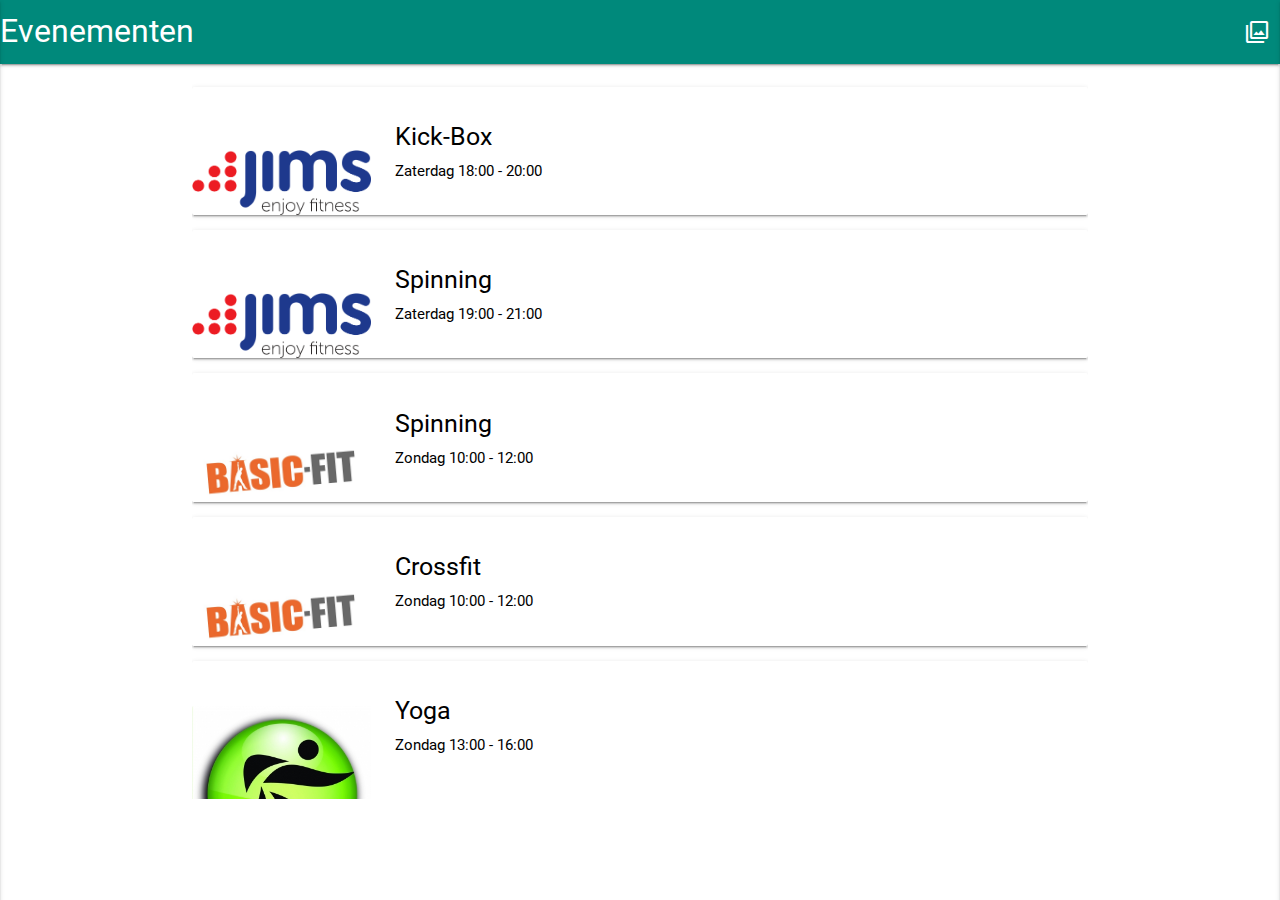
<file: public/index.html>
<!DOCTYPE html>
<html lang="en">
<head>
    <meta charset="UTF-8">
    <title>Title</title>
    <link href="assets/materialize/css/materialize.min.css" rel="stylesheet">
    <link href="assets/css/screen.css" rel="stylesheet"/>
    <link href="https://fonts.googleapis.com/icon?family=Material+Icons" rel="stylesheet">

    <meta name="viewport" content="width=device-width, initial-scale=1.0"/>
</head>
<body>

<nav>
    <div class="nav-wrapper teal darken-1 row">
        <ul id="slide-out" class="side-nav">
            <li>
                <div class="user-view">
                    <div class="background">
                        <img src="assets/images/background.jpg">
                    </div>

                    <a href="#!name"><span class="white-text name">John Doe</span></a>
                    <a href="#!email"><span class="white-text email">jdandturk@gmail.com</span></a>
                </div>
            </li>

            <li><a href="index.html">Evenementen</a></li>


            <li>
                <div class="divider"></div>
            </li>
            <li><a href="map.html">Kaart</a> </li>
            <li><a href="profile.html">Profiel</a></li>
            <li><a>Instellingen</a></li>

            <li>
                <div class="divider"></div>
            </li>
            <li><a class="waves-effect" href="login.html">Uitloggen</a></li>
        </ul>
        <ul id="filter" class="side-nav">
            <li><a>Filter</a></li>
            <li class="divider"></li>

            <li><a>Spinning</a></li>
            <li><a>KickBox</a></li>
            <li><a>Crossfit</a></li>
            <li><a>Pilatis</a></li>
            <li class="divider"></li>
            <li><a class="sportclubs">Sportclubs</a></li>
            <li><a class="erase-filters">Filters wissen</a></li>
        </ul>

        <a href="#" data-activates="slide-out" class="button-collapse"><i class="material-icons">menu</i></a>
        <a href="#" class="brand-logo">Evenementen</a>
        <a href="#" data-activates="filter" class="filter-collapse col right"><i class="material-icons">filter</i></a>
    </div>
</nav>

<section class="container">
    <ul id="events">
        <li class="jims kickbox">
            <a href="details_1.html">
                <div class="col s12 m7">
                    <div class="card horizontal">
                        <div class="card-image">
                            <img src="assets/images/jims.png">
                        </div>

                        <div class="card-stacked">
                            <div class="card-content black-text">
                                <h5>Kick-Box</h5>
                                <p class="black-text">Zaterdag 18:00 - 20:00</p>
                            </div>
                        </div>
                    </div>
                </div>
            </a>

        </li>
        <li class="jims spinning">
            <a href="details_1.html">
                <div class="col s12 m7">
                    <div class="card horizontal">
                        <div class="card-image">
                            <img src="assets/images/jims.png">
                        </div>
                        <div class="card-stacked">
                            <div class="card-content black-text">
                                <h5>Spinning</h5>
                                <p>Zaterdag 19:00 - 21:00</p>
                            </div>
                        </div>
                    </div>
                </div>
            </a>
        </li>
        <li class="basicfit spinning">
            <a href="details_1.html">
                <div class="col s12 m7">
                    <div class="card horizontal">
                        <div class="card-image">
                            <img src="assets/images/Basic-fit.jpg">
                        </div>
                        <div class="card-stacked">
                            <div class="card-content black-text">
                                <h5>Spinning</h5>
                                <p>Zondag 10:00 - 12:00</p>
                            </div>
                        </div>
                    </div>
                </div>
            </a>
        </li>
        <li class="basicfit crossfit">
            <a href="details_1.html">
                <div class="col s12 m7">
                    <div class="card horizontal">
                        <div class="card-image">
                            <img src="assets/images/Basic-fit.jpg">
                        </div>
                        <div class="card-stacked">
                            <div class="card-content black-text">
                                <h5>Crossfit</h5>
                                <p>Zondag 10:00 - 12:00</p>
                            </div>
                        </div>
                    </div>
                </div>
            </a>
        </li>
        <li class="oxygen yoga">
            <a href="details_1.html">

                <div class="col s12 m7">
                    <div class="card horizontal">
                        <div class="card-image">
                            <img src="assets/images/oxygen.jpg">
                        </div>
                        <div class="card-stacked">
                            <div class="card-content black-text">
                                <h5>Yoga</h5>
                                <p>Zondag 13:00 - 16:00</p>
                            </div>
                        </div>
                    </div>
                </div>
            </a>
        </li>

        <li class="easyfit pilatis">
            <a href="details_1.html">
                <div class="col s12 m7">
                    <div class="card horizontal">
                        <div class="card-image">
                            <img src="assets/images/easyfit.jpeg">
                        </div>
                        <div class="card-stacked">
                            <div class="card-content black-text">
                                <h5>Pilatis</h5>
                                <p>Zondag 13:00 - 16:00</p>
                            </div>
                        </div>
                    </div>
                </div>
            </a>
        </li>

    </ul>
    <ul class="hide" id="sportclubs">

        <li class="jims">
            <a href="details_1.html">
                <div class="col s12 m7">
                    <div class="card horizontal">
                        <div class="card-image">
                            <img src="assets/images/jims.png">
                        </div>

                        <div class="card-stacked">
                            <div class="card-content black-text">
                                <h5>Jims</h5>
                            </div>
                        </div>
                    </div>
                </div>
            </a>
        </li>

        <li class="basicfit">
            <a href="details_1.html">
                <div class="col s12 m7">
                    <div class="card horizontal">
                        <div class="card-image">
                            <img src="assets/images/Basic-fit.jpg">
                        </div>

                        <div class="card-stacked">
                            <div class="card-content black-text">
                                <h5>Basic Fit</h5>
                            </div>
                        </div>
                    </div>
                </div>
            </a>
        </li>
        <li class="oxygen">
            <a href="details_1.html">
                <div class="col s12 m7">
                    <div class="card horizontal">
                        <div class="card-image">
                            <img src="assets/images/oxygen.jpg">
                        </div>

                        <div class="card-stacked">
                            <div class="card-content black-text">
                                <h5>Oxygen</h5>
                            </div>
                        </div>
                    </div>
                </div>
            </a>
        </li>

        <li class="easyfit">
            <a href="details_1.html">
                <div class="col s12 m7">
                    <div class="card horizontal">
                        <div class="card-image">
                            <img src="assets/images/easyfit.jpeg">
                        </div>

                        <div class="card-stacked">
                            <div class="card-content black-text">
                                <h5>Easyfit</h5>
                            </div>
                        </div>
                    </div>
                </div>
            </a>
        </li>
    </ul>
</section>


<script src="assets/js/jquery-3.2.1.js"></script>
<script type="text/javascript" src="assets/js/SportdingDA.js"></script>
<script src="assets/js/script.js"></script>
<script src="assets/materialize/js/materialize.min.js"></script>
</body>
</html>
</file>
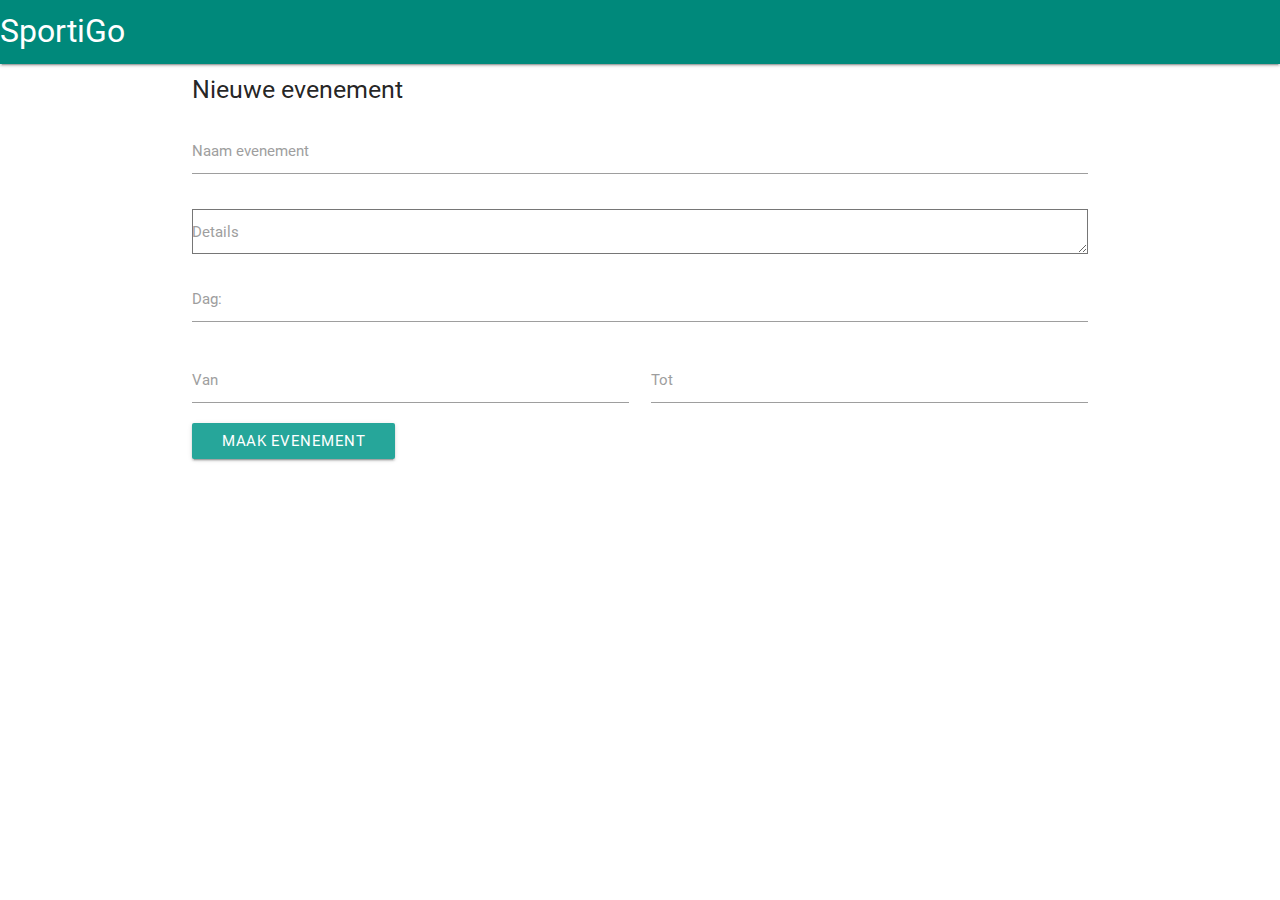
<file: public/createevent.html>
<!DOCTYPE html>
<html lang="en">
<head>
    <meta charset="UTF-8">
    <title>Title</title>
    <link href="assets/materialize/css/materialize.min.css" rel="stylesheet">
    <link href="assets/css/screen.css" rel="stylesheet">
    <link href="https://fonts.googleapis.com/icon?family=Material+Icons" rel="stylesheet">
    <meta name="viewport" content="width=device-width, initial-scale=1.0"/>
</head>
<body>

<nav>
    <div class="nav-wrapper teal darken-1">
        <a href="#" class="brand-logo">SportiGo</a>
    </div>
</nav>


<section class="container">

    <div class="row">
        <form class="col s12">
            <div class="row">
                <div class="col">
                    <h5>Nieuwe evenement</h5>
                </div>

                <div class="input-field col s12">
                    <input id="username" type="text">
                    <label for="username">Naam evenement</label>
                </div>
                <div class="input-field col s12">
                    <label>Details</label>
                    <textarea id="details" type="text"></textarea>
                </div>

                <div class="input-field col s12">
                    <input class="datepicker" type="text">
                    <label>Dag:  </label>
                </div>

                <div class="input-field col s6">
                    <input id="van" class="timepicker" type="text">
                    <label for="van">Van</label>
                </div>

                <div class="input-field col s6">
                    <input id="tot" type="text" class="timepicker">
                    <label for="tot">Tot</label>
                </div>
                <div class="col s8">
                    <a href="organisatie.html" class="btn">Maak evenement</a>
                </div>
            </div>
        </form>
    </div>
</section>


<script src="assets/js/jquery-3.2.1.js"></script>
<script type="text/javascript" src="assets/js/SportdingDA.js"></script>
<script src="assets/js/script.js"></script>
<script src="assets/materialize/js/materialize.min.js"></script>


<script>
    $('.datepicker').pickadate({
        selectMonths: true, // Creates a dropdown to control month
        selectYears: 100, // Creates a dropdown of 15 years to control year,
        today: 'Vandaag',
        clear: 'Reset',
        close: 'Ok',
        closeOnSelect: false // Close upon selecting a date,
    });
</script>

</body>
</html>
</file>
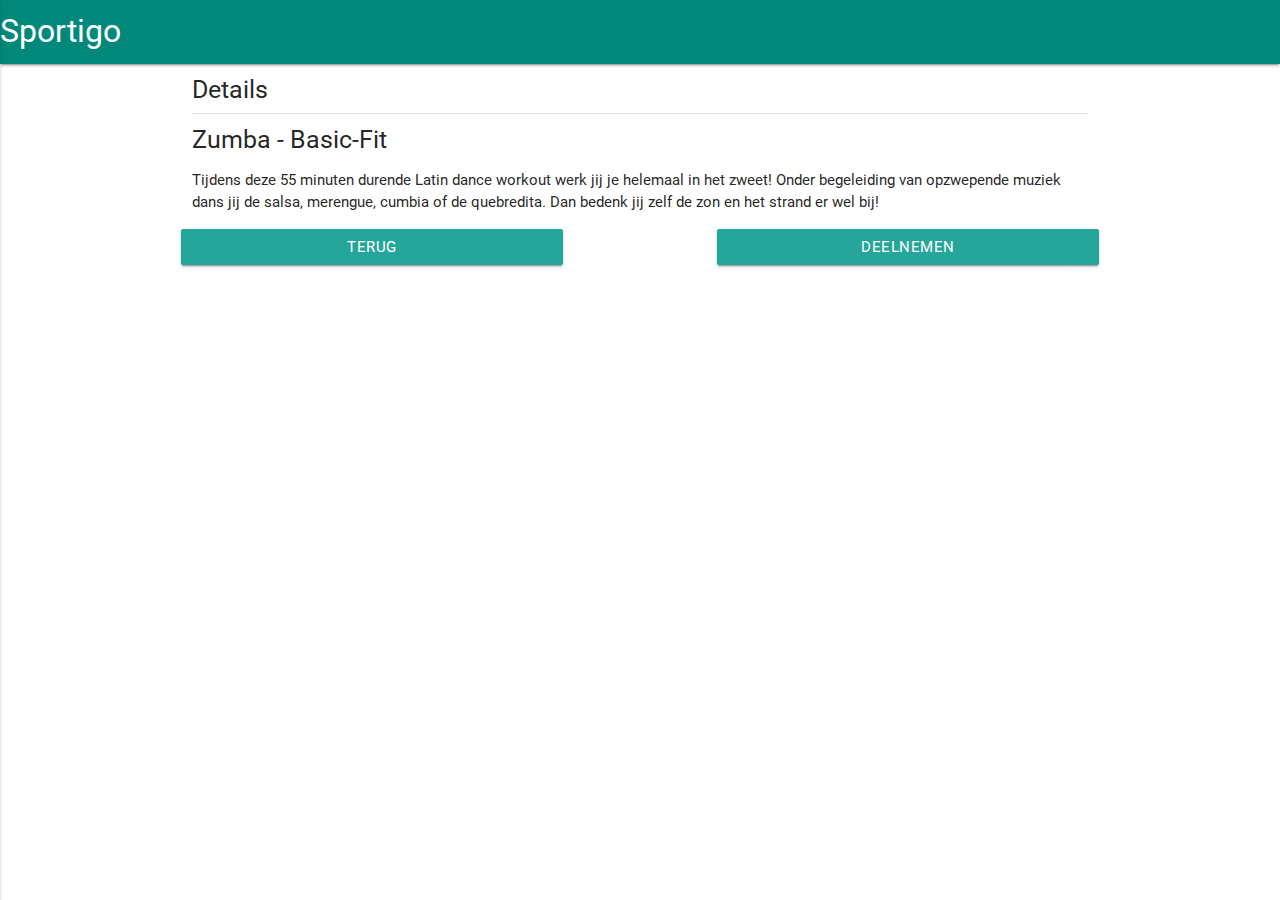
<file: public/details_1.html>
<!DOCTYPE html>
<html lang="en">
<head>
    <meta charset="UTF-8">
    <title>Title</title>
    <link href="assets/materialize/css/materialize.min.css" rel="stylesheet">
    <link href="assets/css/screen.css" rel="stylesheet"/>
    <link href="https://fonts.googleapis.com/icon?family=Material+Icons" rel="stylesheet">

    <meta name="viewport" content="width=device-width, initial-scale=1.0"/>
</head>
<body>

<nav>
    <div class="nav-wrapper teal darken-1 row">
        <ul id="slide-out" class="side-nav">
            <li><div class="user-view">
                <div class="background">
                    <img src="assets/images/background.jpg">
                </div>

                <a href="#!name"><span class="white-text name">John Doe</span></a>
                <a href="#!email"><span class="white-text email">jdandturk@gmail.com</span></a>
            </div>
            </li>
            <li><a href="index.html">Evenementen</a> </li>
            <li><a href="map.html">Kaart</a> </li>

            <li><a>Profiel</a></li>
            <li><a class="subheader">Instellingen</a></li>
            <li><div class="divider"></div></li>
            <li><a class="waves-effect" href="#!">Uitloggen</a></li>
        </ul>


        <a href="#" data-activates="slide-out" class="button-collapse"><i class="material-icons">menu</i></a>
        <a href="#" class="brand-logo">Sportigo</a>
    </div>
</nav>

<section class="container">
    <h5>Details</h5>
    <div class="divider"></div>
    <h5>Zumba - Basic-Fit</h5>
    <p>Tijdens deze 55 minuten durende Latin dance workout werk jij je helemaal in het zweet!
        Onder begeleiding van opzwepende muziek dans jij de salsa, merengue, cumbia of de quebredita.
        Dan bedenk jij zelf de zon en het strand er wel bij!</p>

    <div class="row">
        <a class="btn col s5" href="index.html">Terug</a>
        <a class="deelnemen btn col s5 offset-s2">Deelnemen</a>
    </div>

</section>


<script src="assets/js/jquery-3.2.1.js"></script>
<script type="text/javascript" src="assets/js/SportdingDA.js"></script>
<script src="assets/js/details.js"></script>
<script src="assets/js/script.js"></script>
<script src="assets/materialize/js/materialize.min.js"></script>
</body>
</html>
</file>
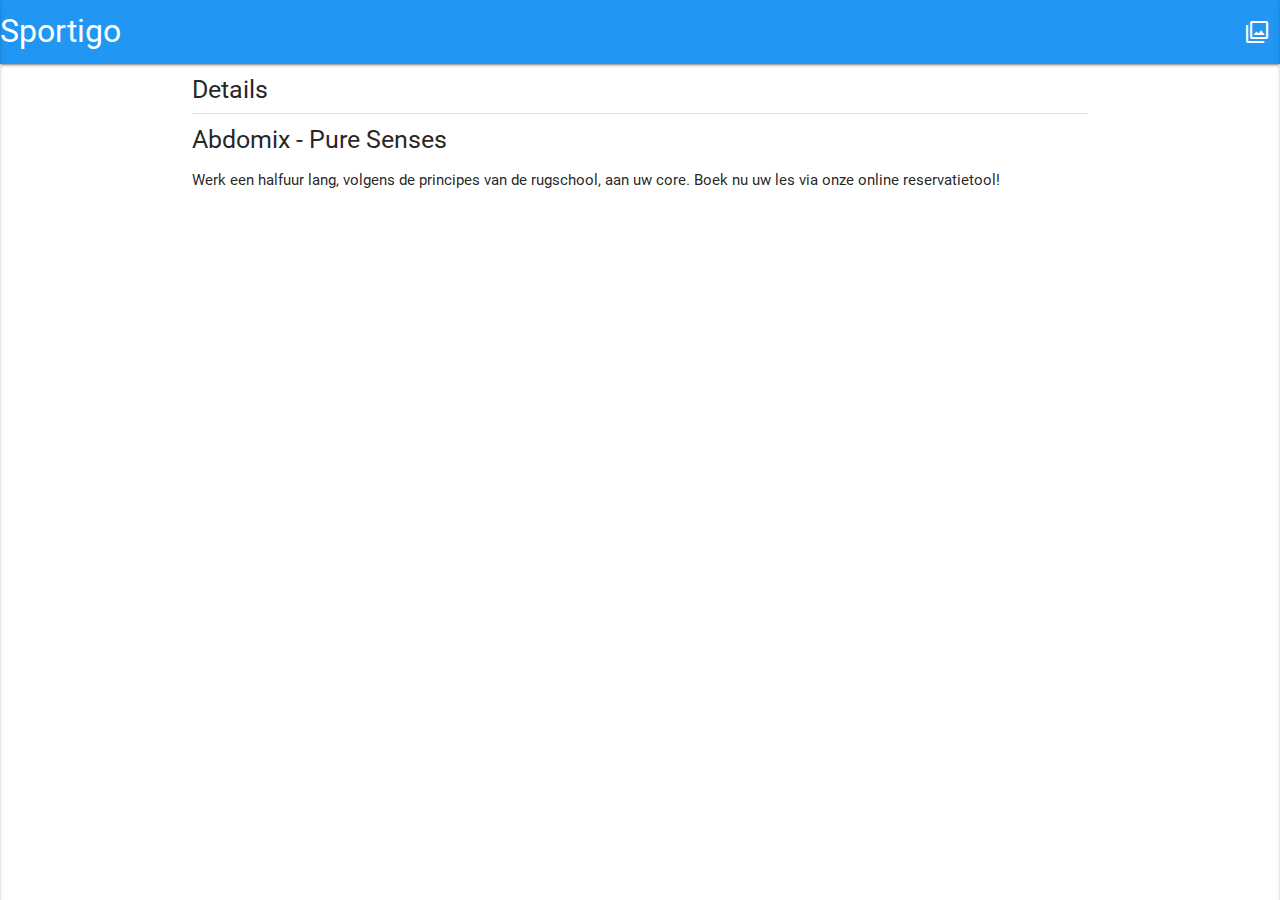
<file: public/details_2.html>
<!DOCTYPE html>
<html lang="en">
<head>
    <meta charset="UTF-8">
    <title>Title</title>
    <link href="assets/materialize/css/materialize.min.css" rel="stylesheet">
    <link href="assets/css/screen.css" rel="stylesheet"/>
    <link href="https://fonts.googleapis.com/icon?family=Material+Icons" rel="stylesheet">

    <meta name="viewport" content="width=device-width, initial-scale=1.0"/>
</head>
<body>

<nav>
    <div class="nav-wrapper blue row">
        <ul id="slide-out" class="side-nav">
            <li><div class="user-view">
                <div class="background">
                    <img src="assets/images/background.jpg">
                </div>

                <a href="#!name"><span class="white-text name">John Doe</span></a>
                <a href="#!email"><span class="white-text email">jdandturk@gmail.com</span></a>
            </div>
            </li>

            <li><a>Profiel</a></li>
            <li><a class="subheader">Instellingen</a></li>
            <li><div class="divider"></div></li>
            <li><a class="waves-effect" href="#!">Uitloggen</a></li>
        </ul>
        <ul id="filter" class="side-nav">
            <li><a>Filter</a></li>
            <li></li>
            <li class="divider"></li>
            <li><a>Fitness</a></li>
            <li><a>Basket</a></li>
            <li><a>Volleybal</a></li>
        </ul>

        <a href="#" data-activates="slide-out" class="button-collapse"><i class="material-icons">menu</i></a>
        <a href="#" class="brand-logo">Sportigo</a>
        <a href="#" data-activates="filter" class="filter-collapse col right"><i class="material-icons">filter</i></a>
    </div>
</nav>

<section class="container">
    <h5>Details</h5>
    <div class="divider"></div>
    <h5>Abdomix - Pure Senses</h5>
    <p>Werk een halfuur lang, volgens de principes van de rugschool, aan uw core.
        Boek nu uw les via onze online reservatietool!</p>

</section>


<script src="assets/js/jquery-3.2.1.js"></script>
<script type="text/javascript" src="assets/js/SportdingDA.js"></script>
<script src="assets/js/script.js"></script>
<script src="assets/materialize/js/materialize.min.js"></script>
</body>
</html>
</file>
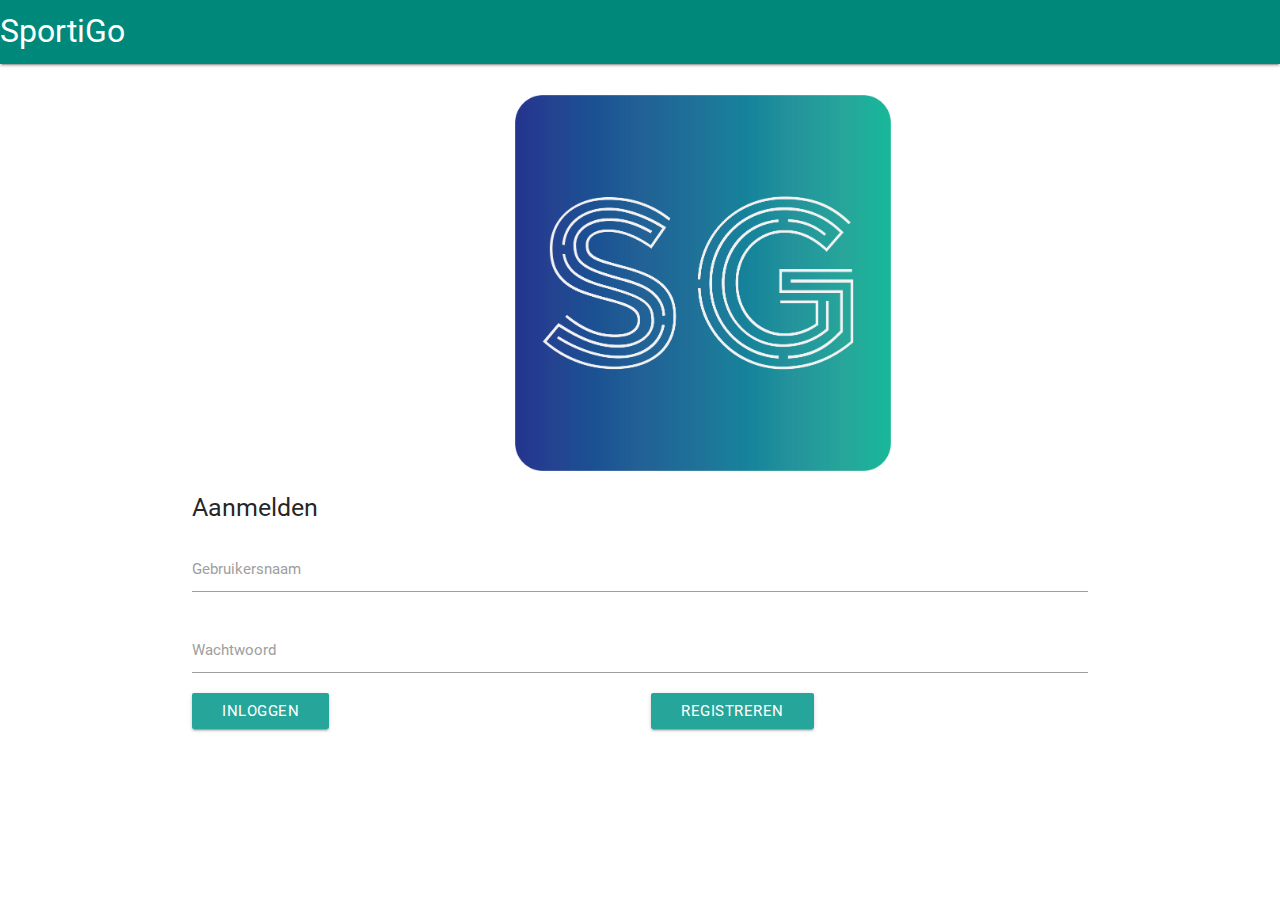
<file: public/login.html>
<!DOCTYPE html>
<html lang="en">
<head>
    <meta charset="UTF-8">
    <title>Title</title>
    <link href="assets/materialize/css/materialize.min.css" rel="stylesheet">
    <link href="assets/css/screen.css" rel="stylesheet">
    <link href="https://fonts.googleapis.com/icon?family=Material+Icons" rel="stylesheet">
    <meta name="viewport" content="width=device-width, initial-scale=1.0"/>
</head>
<body>

<nav>
    <div class="nav-wrapper teal darken-1">
        <a href="#" class="brand-logo">SportiGo</a>
    </div>
</nav>


<section class="container">

    <div class="row">
        <form class="col s12">
            <div class="row">
                <div class="col offset-s3 s12">
                    <img class="logo" src="assets/images/logo.png">
                </div>
                <div class="col">
                    <h5>Aanmelden</h5>
                </div>

                <div class="input-field col s12">
                    <input id="username" type="text">
                    <label for="username">Gebruikersnaam</label>
                </div>
                <div class="input-field col s12">
                    <input id="password" type="password">
                    <label for="password">Wachtwoord</label>
                </div>
                <div class="col s6">
                    <a href="index.html" class="btn" >Inloggen</a>
                </div>
                <div class="col s6">
                    <a href="register.html" class="btn" >Registreren</a>
                </div>
            </div>
        </form>
    </div>
</section>


<script src="assets/js/jquery-3.2.1.js"></script>
<script type="text/javascript" src="assets/js/SportdingDA.js"></script>
<script src="assets/js/script.js"></script>
<script src="assets/materialize/js/materialize.min.js"></script>


<script>
    $('.datepicker').pickadate({
        selectMonths: true, // Creates a dropdown to control month
        selectYears: 100, // Creates a dropdown of 15 years to control year,
        today: 'Vandaag',
        clear: 'Reset',
        close: 'Ok',
        closeOnSelect: false // Close upon selecting a date,
    });
</script>

</body>
</html>
</file>
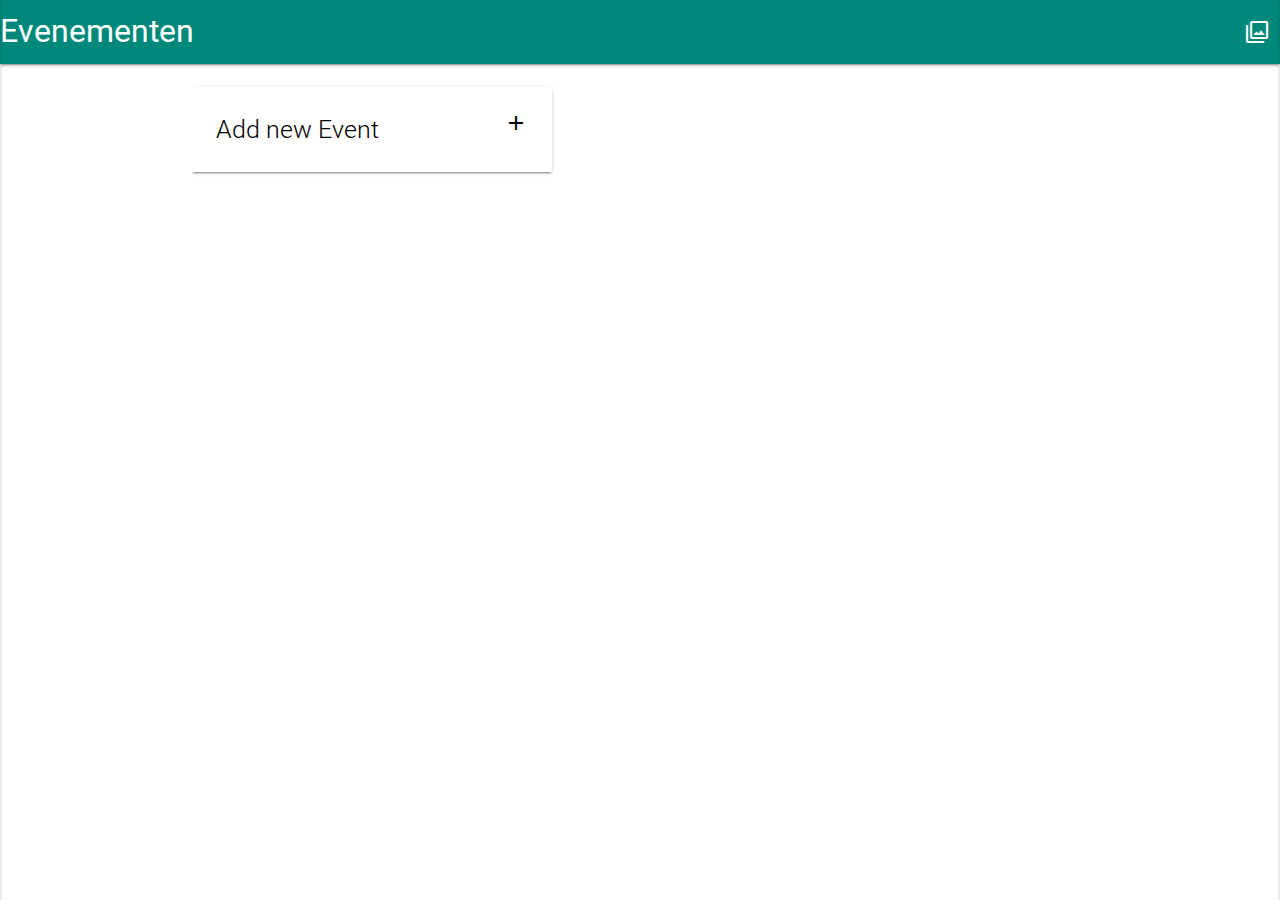
<file: public/organisatie.html>
<!DOCTYPE html>
<html lang="en">
<head>
    <meta charset="UTF-8">
    <title>Title</title>
    <link href="assets/materialize/css/materialize.min.css" rel="stylesheet">
    <link href="assets/css/screen.css" rel="stylesheet"/>
    <link href="https://fonts.googleapis.com/icon?family=Material+Icons" rel="stylesheet">

    <meta name="viewport" content="width=device-width, initial-scale=1.0"/>
</head>
<body>

<nav>
    <div class="nav-wrapper teal darken-1 row">
        <ul id="slide-out" class="side-nav">
            <li>
                <div class="user-view">
                    <div class="background">
                        <img src="assets/images/background.jpg">
                    </div>

                    <a href="#!name"><span class="white-text name">John Doe</span></a>
                    <a href="#!email"><span class="white-text email">jdandturk@gmail.com</span></a>
                </div>
            </li>

            <li><a href="index.html">Evenementen</a></li>
            <li><a href="map.html">Kaart</a> </li>

            <li>
                <div class="divider"></div>
            </li>

            <li><a href="profile.html">Profiel</a></li>
            <li><a>Instellingen</a></li>

            <li>
                <div class="divider"></div>
            </li>
            <li><a class="waves-effect" href="login.html">Uitloggen</a></li>
        </ul>
        <ul id="filter" class="side-nav">
            <li><a>Filter</a></li>
            <li class="divider"></li>

            <li><a>Spinning</a></li>
            <li><a>KickBox</a></li>
            <li><a>Crossfit</a></li>
            <li><a>Pilatis</a></li>
            <li class="divider"></li>
            <li><a class="sportclubs">Sportclubs</a></li>
            <li><a class="erase-filters">Filters wissen</a></li>
        </ul>

        <a href="#" data-activates="slide-out" class="button-collapse"><i class="material-icons">menu</i></a>
        <a href="#" class="brand-logo">Evenementen</a>
        <a href="#" data-activates="filter" class="filter-collapse col right"><i class="material-icons">filter</i></a>
    </div>
</nav>

<section class="container">
    <ul id="events">

        <li>
            <a href="createevent.html">
            <div class="row">
                <div class="col s12 m5">
                    <div class="card-panel black-text ">
          <span class="flow-text">Add new Event<i class="material-icons right">add</i>
          </span>
                    </div>
                </div>
            </div>
            </a>
        </li>
    </ul>
    <ul class="hide" id="sportclubs">

        <li class="jims">
            <a href="details.html">
                <div class="col s12 m7">
                    <div class="card horizontal">
                        <div class="card-image">
                            <img src="assets/images/jims.png">
                        </div>

                        <div class="card-stacked">
                            <div class="card-content black-text">
                                <h5>Jims</h5>
                                <p class="black-text">Zaterdag 18:00 - 20:00</p>
                            </div>
                        </div>
                    </div>
                </div>
            </a>

        </li>

        <li class="basicfit">
            <a href="details.html">
                <div class="col s12 m7">
                    <div class="card horizontal">
                        <div class="card-image">
                            <img src="assets/images/Basic-fit.jpg">
                        </div>

                        <div class="card-stacked">
                            <div class="card-content black-text">
                                <h5>Basic Fit</h5>
                            </div>
                        </div>
                    </div>
                </div>
            </a>
        </li>
        <li class="oxygen">
            <a href="details.html">
                <div class="col s12 m7">
                    <div class="card horizontal">
                        <div class="card-image">
                            <img src="assets/images/oxygen.jpg">
                        </div>

                        <div class="card-stacked">
                            <div class="card-content black-text">
                                <h5>Oxygen</h5>
                            </div>
                        </div>
                    </div>
                </div>
            </a>

        </li>
        <li class="easyfit">
            <a href="details.html">
                <div class="col s12 m7">
                    <div class="card horizontal">
                        <div class="card-image">
                            <img src="assets/images/easyfit.jpeg">
                        </div>

                        <div class="card-stacked">
                            <div class="card-content black-text">
                                <h5>Easyfit</h5>
                                <p class="black-text">Zaterdag 18:00 - 20:00</p>
                            </div>
                        </div>
                    </div>
                </div>
            </a>

        </li>
    </ul>
</section>


<script src="assets/js/jquery-3.2.1.js"></script>
<script type="text/javascript" src="assets/js/SportdingDA.js"></script>
<script src="assets/js/script.js"></script>
<script src="assets/materialize/js/materialize.min.js"></script>
</body>
</html>
</file>
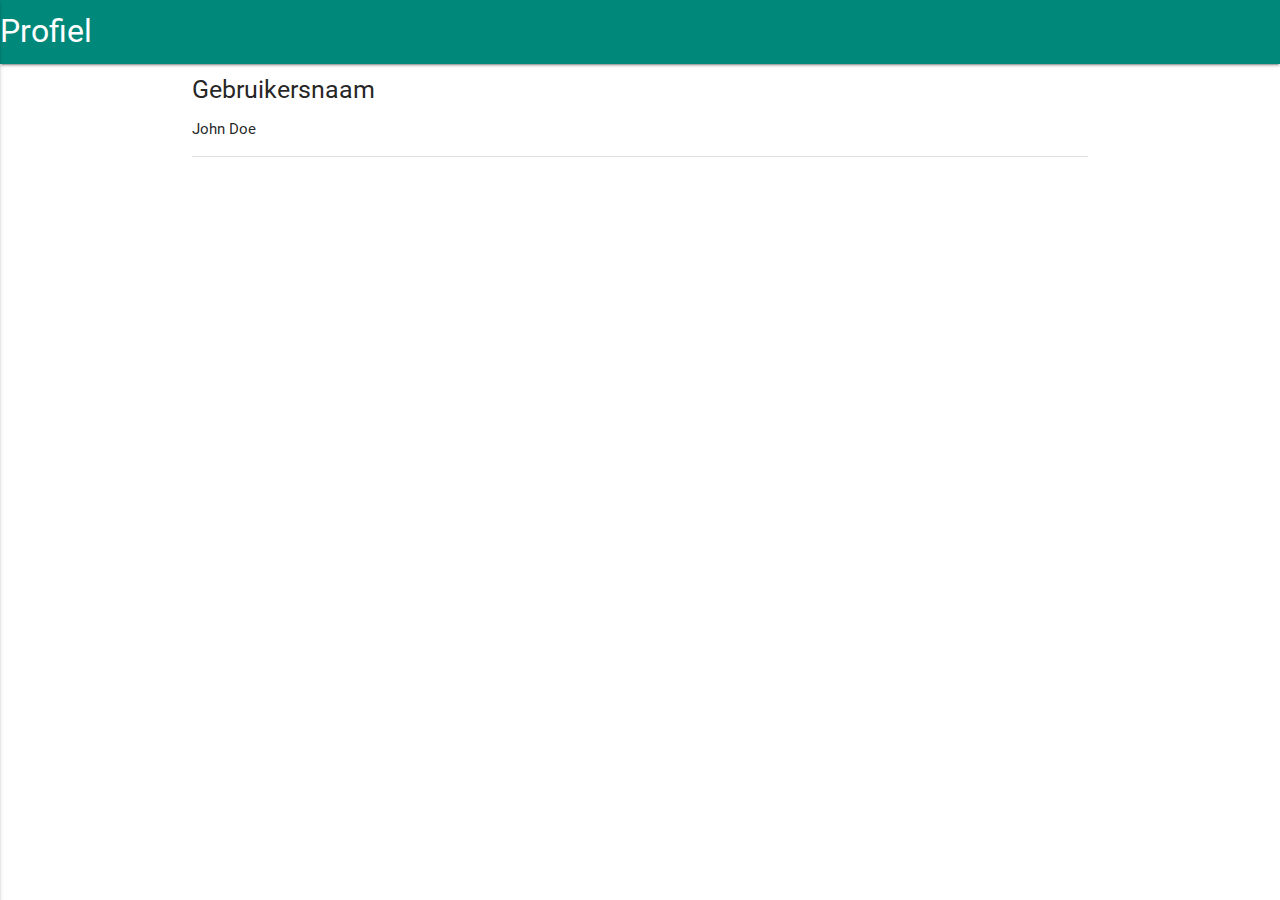
<file: public/profile.html>
<!DOCTYPE html>
<html lang="en">
<head>
    <meta charset="UTF-8">
    <title>Title</title>
    <link href="assets/materialize/css/materialize.min.css" rel="stylesheet">
    <link href="https://fonts.googleapis.com/icon?family=Material+Icons" rel="stylesheet">
    <meta name="viewport" content="width=device-width, initial-scale=1.0"/>
</head>
<body>

<nav>
    <div class="nav-wrapper teal darken-1 row">
        <ul id="slide-out" class="side-nav">
            <li><div class="user-view">
                <div class="background">
                    <img src="assets/images/background.jpg">
                </div>

                <a href="index.html"><span class="white-text name">John Doe</span></a>
                <a href="#!email"><span class="white-text email">jdandturk@gmail.com</span></a>
            </div>
            </li>

            <li><a href="index.html">Evenementen</a></li>
            <li><a href="map.html">Kaart</a> </li>
            <li><a class="subheader">Instellingen</a></li>
            <li><div class="divider"></div></li>
            <li><a  class="waves-effect" href="login.html">Uitloggen</a></li>
        </ul>


        <a href="#" data-activates="slide-out" class="button-collapse"><i class="material-icons">menu</i></a>
        <a href="#" class="brand-logo">Profiel</a>
    </div>
</nav>

<section class="container">
    <h5>Gebruikersnaam</h5>

    <p>John Doe</p>

    <div class="divider"></div>



</section>


<script src="assets/js/jquery-3.2.1.js"></script>
<script type="text/javascript" src="assets/js/SportdingDA.js"></script>
<script src="assets/js/script.js"></script>
<script src="assets/materialize/js/materialize.min.js"></script>
</body>
</html>
</file>
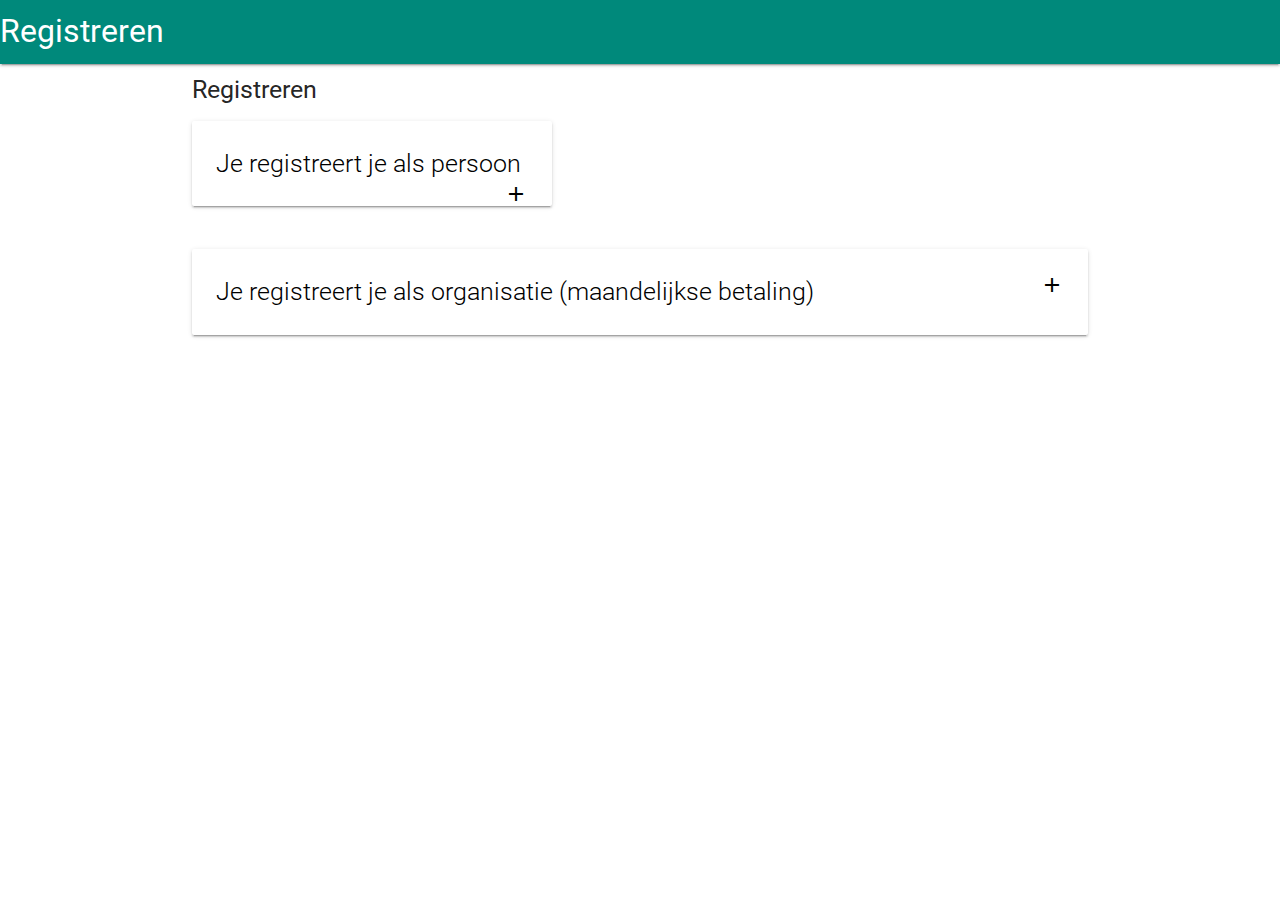
<file: public/register.html>
<!DOCTYPE html>
<html lang="en">
<head>
    <meta charset="UTF-8">
    <title>Title</title>
    <link href="assets/materialize/css/materialize.min.css" rel="stylesheet">
    <link href="https://fonts.googleapis.com/icon?family=Material+Icons" rel="stylesheet">
    <meta name="viewport" content="width=device-width, initial-scale=1.0"/>
</head>
<body>

<nav>
    <div class="nav-wrapper teal darken-1">
        <a href="#" class="brand-logo">Registreren</a>
    </div>
</nav>


<section class="container">
    <h5>Registreren</h5>
    <a href="signup_gebruiker.html">
        <div class="row">
            <div class="col s12 m5">
                <div class="card-panel ">
          <span class="black-text flow-text">Je registreert je als persoon<i class="material-icons right">add</i>
          </span>
                </div>
            </div>
        </div>
    </a>

    <a href="signup_organisatie.html">
        <div class="row">
            <div class="col s12 m12">
                <div class="card-panel ">
          <span class="black-text flow-text">Je registreert je als organisatie (maandelijkse betaling)<i class="material-icons right">add</i>
          </span>
                </div>
            </div>
        </div>
    </a>


</section>


<script src="assets/js/jquery-3.2.1.js"></script>
<script type="text/javascript" src="assets/js/SportdingDA.js"></script>
<script src="assets/js/script.js"></script>
<script src="assets/materialize/js/materialize.min.js"></script>


<script>
    $('.datepicker').pickadate({
        selectMonths: true, // Creates a dropdown to control month
        selectYears: 100, // Creates a dropdown of 15 years to control year,
        today: 'Vandaag',
        clear: 'Reset',
        close: 'Ok',
        closeOnSelect: false // Close upon selecting a date,
    });
</script>

</body>
</html>
</file>
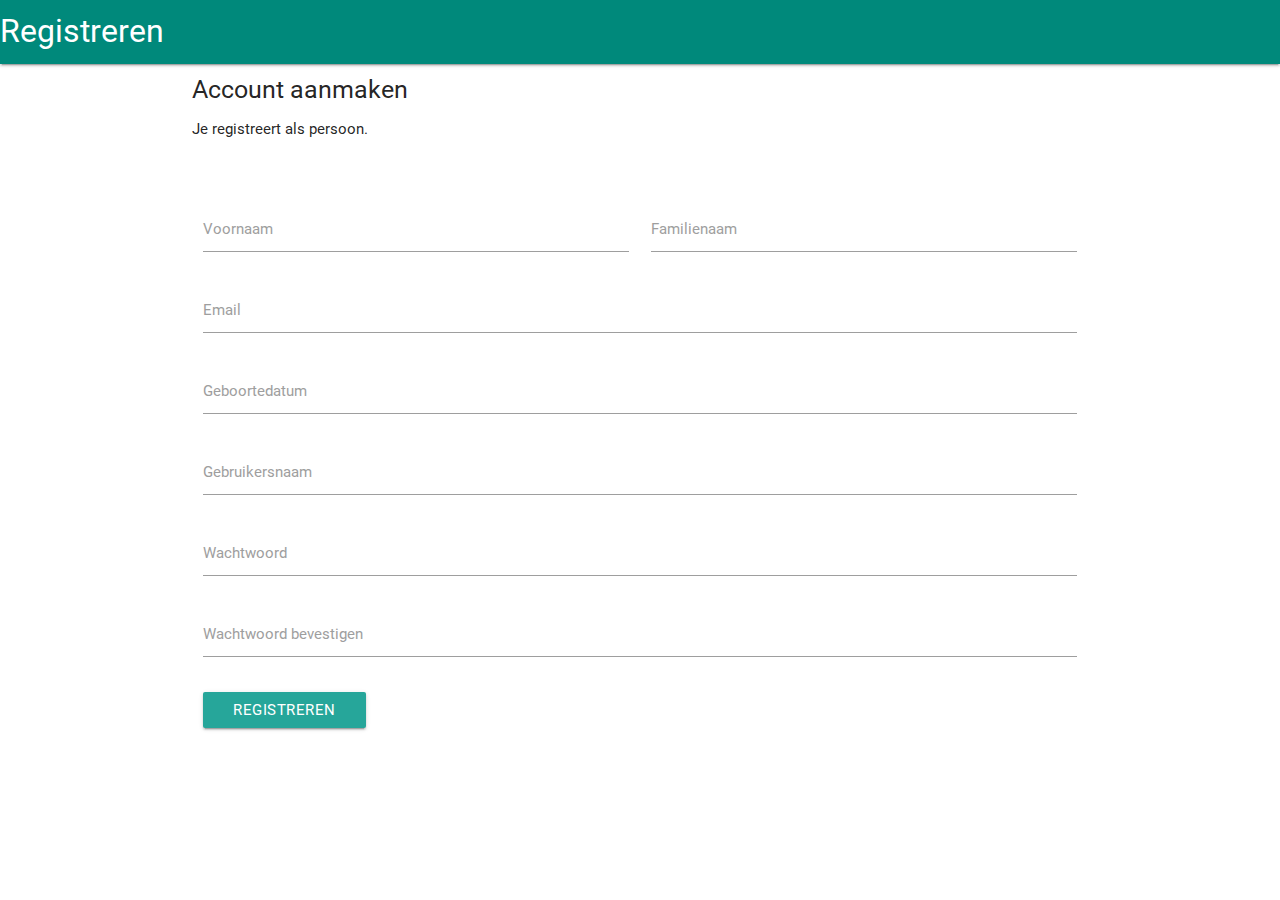
<file: public/signup_gebruiker.html>
<!DOCTYPE html>
<html lang="en">
<head>
    <meta charset="UTF-8">
    <title>Title</title>
    <link href="assets/materialize/css/materialize.min.css" rel="stylesheet">
    <link href="https://fonts.googleapis.com/icon?family=Material+Icons" rel="stylesheet">
    <meta name="viewport" content="width=device-width, initial-scale=1.0"/>
</head>
<body>

<nav>
    <div class="nav-wrapper teal darken-1">
        <a href="#" class="brand-logo">Registreren</a>
    </div>
</nav>


<section class="container">
    <h5>Account aanmaken</h5>
    <p>Je registreert als persoon.</p>
    <div class="row">
        <form class="col s12">
            <p class="row">
                <div class="input-field col s6">
                    <input id="first_name" type="text">
                    <label for="first_name">Voornaam</label>
                </div>
                <div class="input-field col s6">
                    <input id="last_name" type="text">
                    <label for="last_name">Familienaam</label>
                </div>
                <div class="input-field col s12">
                    <input id="email" type="email">
                    <label for="email">Email</label>
                </div>

                <div class="input-field col s12">
                    <input id="date-of-birth" type="text" class="datepicker">
                    <label for="date-of-birth">Geboortedatum</label>
                </div>

                <div class="input-field col s12">
                    <input id="username" type="text">
                    <label for="username">Gebruikersnaam</label>
                </div>
                <div class="input-field col s12">
                    <input id="password" type="password">
                    <label for="password">Wachtwoord</label>
                </div>
                <div class="input-field col s12">
                    <input id="password-confirm" type="password">
                    <label for="password-confirm">Wachtwoord bevestigen</label>
                </div>
                <div class="input-field col s12">
                    <a class="btn" href="index.html">Registreren</a>
                </div>
            </div>
        </form>
    </div>
</section>


<script src="assets/js/jquery-3.2.1.js"></script>
<script type="text/javascript" src="assets/js/SportdingDA.js"></script>
<script src="assets/js/script.js"></script>
<script src="assets/materialize/js/materialize.min.js"></script>


<script>
    $('.datepicker').pickadate({
        selectMonths: true, // Creates a dropdown to control month
        selectYears: 100, // Creates a dropdown of 15 years to control year,
        today: 'Vandaag',
        clear: 'Reset',
        close: 'Ok',
        closeOnSelect: false // Close upon selecting a date,
    });
</script>

</body>
</html>
</file>
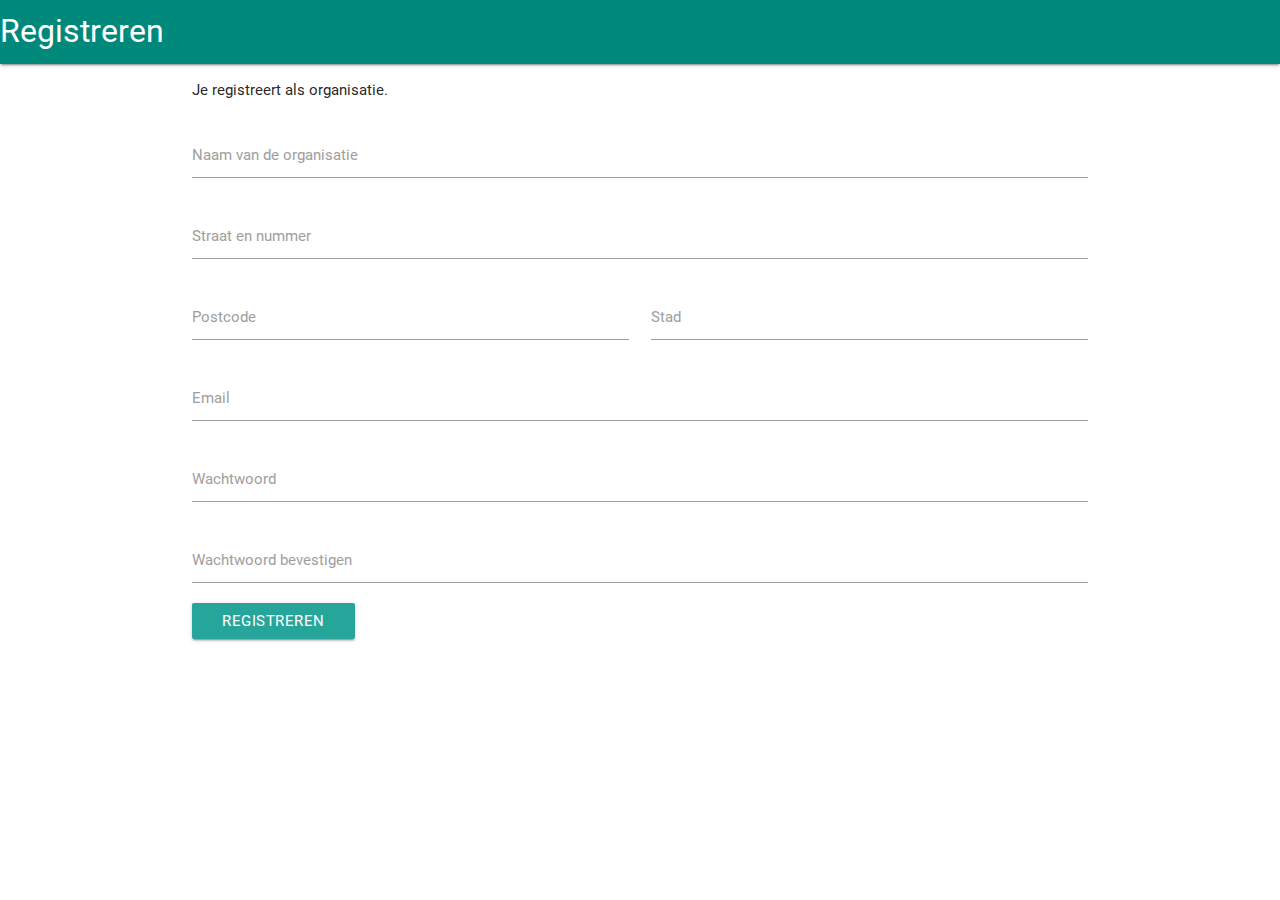
<file: public/signup_organisatie.html>
<!DOCTYPE html>
<html lang="en">
<head>
    <meta charset="UTF-8">
    <title>Title</title>
    <link href="assets/materialize/css/materialize.min.css" rel="stylesheet">
    <link href="https://fonts.googleapis.com/icon?family=Material+Icons" rel="stylesheet">
    <meta name="viewport" content="width=device-width, initial-scale=1.0"/>
</head>
<body>

<nav>
    <div class="nav-wrapper teal darken-1">
        <a href="#" class="brand-logo">Registreren</a>
    </div>
</nav>


<section class="container">

    <p>Je registreert als organisatie.</p>
    <div class="row">
        <form class="col s12">
            <div class="row">
                <div class="input-field col s12">
                    <input id="org_name" type="text">
                    <label for="org_name">Naam van de organisatie</label>
                </div>

                <div class="input-field col s12">
                    <input id="org_street" type="text">
                    <label for="org_street">Straat en nummer</label>
                </div>

                <div class="input-field col s6">
                    <input id="org_postalcode" type="text">
                    <label for="org_postalcode">Postcode</label>
                </div>

                <div class="input-field col s6">
                    <input id="org_city" type="text">
                    <label for="org_city">Stad</label>
                </div>

                <div class="input-field col s12">
                    <input id="email" type="email">
                    <label for="email">Email</label>
                </div>

                <div class="input-field col s12">
                    <input id="password" type="password">
                    <label for="password">Wachtwoord</label>
                </div>

                <div class="input-field col s12">
                    <input id="password-confirm" type="password">
                    <label for="password-confirm">Wachtwoord bevestigen</label>
                </div>


                <div class="col s12">
                    <a href="#licentie" class="btn modal-trigger" >Registreren</a>
                    <div id="licentie" class="modal">
                        <div class="modal-content">
                            <h4>Voorwaarden</h4>
                            <p>Er moet minstens een gratis oefensessie gegeven worden. Kostprijs is €100/maand.</p>
                        </div>
                        <div class="modal-footer">
                            <a class="left modal-action modal-close waves-effect waves-green btn-flat">niet akkoord</a>
                            <a href="organisatie.html" class="modal-action waves-effect waves-green btn-flat">akkoord</a>
                        </div>
                    </div>
                </div>

            </div>

        </form>
    </div>

</section>




<script src="assets/js/jquery-3.2.1.js"></script>
<script type="text/javascript" src="assets/js/SportdingDA.js"></script>
<script src="assets/js/script.js"></script>
<script src="assets/materialize/js/materialize.min.js"></script>


<script>
    $('.datepicker').pickadate({
        selectMonths: true, // Creates a dropdown to control month
        selectYears: 100, // Creates a dropdown of 15 years to control year,
        today: 'Vandaag',
        clear: 'Reset',
        close: 'Ok',
        closeOnSelect: false // Close upon selecting a date,
    });
</script>

</body>
</html>
</file>
<file: public/assets/css/screen.css>
#events{
    height:80vh;
    overflow: hidden;
    overflow-y: scroll;

}

.jims .card-image img{
    margin-top: 7vh;
}

.oxygen .card-image img{
    margin-top: 5vh;
}

.easyfit .card-image img{
    margin-top: 5vh;
}

.basicfit .card-image img{
    margin-top: 8vh;
}


.card-image{
    width: 20%;
}


.logo{
    width:30vw;
    margin-top: 3vh;
    margin-left: 7vw;

}
</file>
